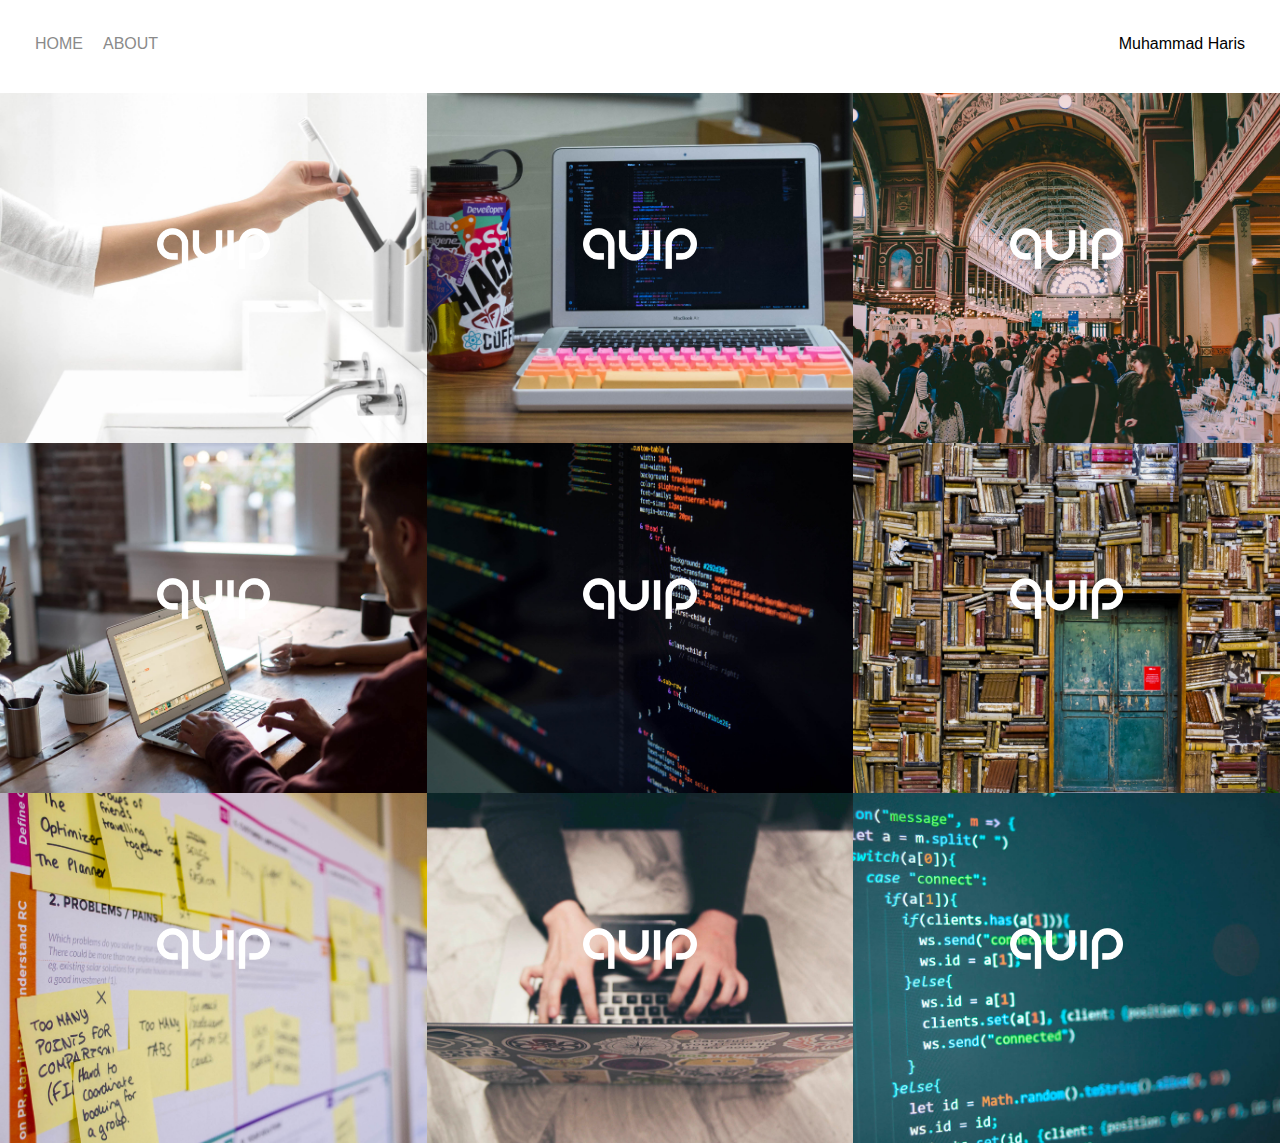
<file: HTML_CSS_Projects/HTML5/index.html>
<!DOCTYPE html>
<html lang="en">
  <head>
    <meta charset="UTF-8" />
    <title>Portfolio</title>
    <link rel="stylesheet" href="styles.css" />
  </head>
  <body>
    <!-- <div class="placeholder">iam in a div</div>
    <div class="anotherClass">i am in another class</div> -->
    <div class="container">
      <div class="nav-wrapper">
        <div class="left-col">
          <div class="nav-link-wrapper">
            <a href="index.html">Home</a>
          </div>
          <div class="nav-link-wrapper">
            <a href="about.html">About</a>
          </div>
        </div>
        <div class="right-col">
          <div class="brand">
            <div>Muhammad Haris</div>
          </div>
        </div>
      </div>

      <div class="content-wrapper">
        <div class="portfolio-items-wrapper">
          <div class="portfolio-item-wrapper">
            <div
              class="portfolio-img-background"
              style="background-image: url(images/portfolio1.jpg)"
            >
              <div class="img-text-wrapper">
                <div class="logo-wrapper">
                  <img src="images/logos/quip.png " alt="" />
                </div>
                <div class="subtitle">i built this project .....</div>
              </div>
            </div>
          </div>

          <!--  -->
          <div class="portfolio-item-wrapper">
            <div
              class="portfolio-img-background"
              style="background-image: url(images/portfolio2.jpg)"
            >
              <div class="img-text-wrapper">
                <div class="logo-wrapper">
                  <img src="images/logos/quip.png " alt="" />
                </div>
                <div class="subtitle">i built this project .....</div>
              </div>
            </div>
          </div>

          <!--  -->

          <div class="portfolio-item-wrapper">
            <div
              class="portfolio-img-background"
              style="background-image: url(images/portfolio3.jpg)"
            >
              <div class="img-text-wrapper">
                <div class="logo-wrapper">
                  <img src="images/logos/quip.png " alt="" />
                </div>
                <div class="subtitle">i built this project .....</div>
              </div>
            </div>
          </div>

          <!--  -->

          <div class="portfolio-item-wrapper">
            <div
              class="portfolio-img-background"
              style="background-image: url(images/portfolio4.jpg)"
            >
              <div class="img-text-wrapper">
                <div class="logo-wrapper">
                  <img src="images/logos/quip.png " alt="" />
                </div>
                <div class="subtitle">i built this project .....</div>
              </div>
            </div>
          </div>
          <!--  -->
          <div class="portfolio-item-wrapper">
            <div
              class="portfolio-img-background"
              style="background-image: url(images/portfolio5.jpg)"
            >
              <div class="img-text-wrapper">
                <div class="logo-wrapper">
                  <img src="images/logos/quip.png " alt="" />
                </div>
                <div class="subtitle">i built this project .....</div>
              </div>
            </div>
          </div>
          <!--  -->
          <div class="portfolio-item-wrapper">
            <div
              class="portfolio-img-background"
              style="background-image: url(images/portfolio6.jpg)"
            >
              <div class="img-text-wrapper">
                <div class="logo-wrapper">
                  <img src="images/logos/quip.png " alt="" />
                </div>
                <div class="subtitle">i built this project .....</div>
              </div>
            </div>
          </div>
          <!--  -->
          <div class="portfolio-item-wrapper">
            <div
              class="portfolio-img-background"
              style="background-image: url(images/portfolio7.jpg)"
            >
              <div class="img-text-wrapper">
                <div class="logo-wrapper">
                  <img src="images/logos/quip.png " alt="" />
                </div>
                <div class="subtitle">i built this project .....</div>
              </div>
            </div>
          </div>
          <!--  -->
          <div class="portfolio-item-wrapper">
            <div
              class="portfolio-img-background"
              style="background-image: url(images/portfolio8.jpg)"
            >
              <div class="img-text-wrapper">
                <div class="logo-wrapper">
                  <img src="images/logos/quip.png " alt="" />
                </div>
                <div class="subtitle">i built this project .....</div>
              </div>
            </div>
          </div>
          <!--  -->
          <div class="portfolio-item-wrapper">
            <div
              class="portfolio-img-background"
              style="background-image: url(images/portfolio9.jpg)"
            >
              <div class="img-text-wrapper">
                <div class="logo-wrapper">
                  <img src="images/logos/quip.png " alt="" />
                </div>
                <div class="subtitle">i built this project</div>
              </div>
            </div>
          </div>
          <!--  -->
        </div>
      </div>
    </div>
  </body>
  <script>
    const portFolioItems = document.querySelectorAll(".portfolio-item-wrapper");
    portFolioItems.forEach((portFolioItem) => {
      portFolioItem.addEventListener("mouseover", () => {
        //console.log(portFolioItem );
        portFolioItem.childNodes[1].classList.add("img-darken");
      });
    });

    portFolioItems.forEach((portFolioItem) => {
      portFolioItem.addEventListener("mouseout", () => {
        //console.log(portFolioItem );
        portFolioItem.childNodes[1].classList.remove("img-darken");
      });
    });
  </script>
</html>
</file>
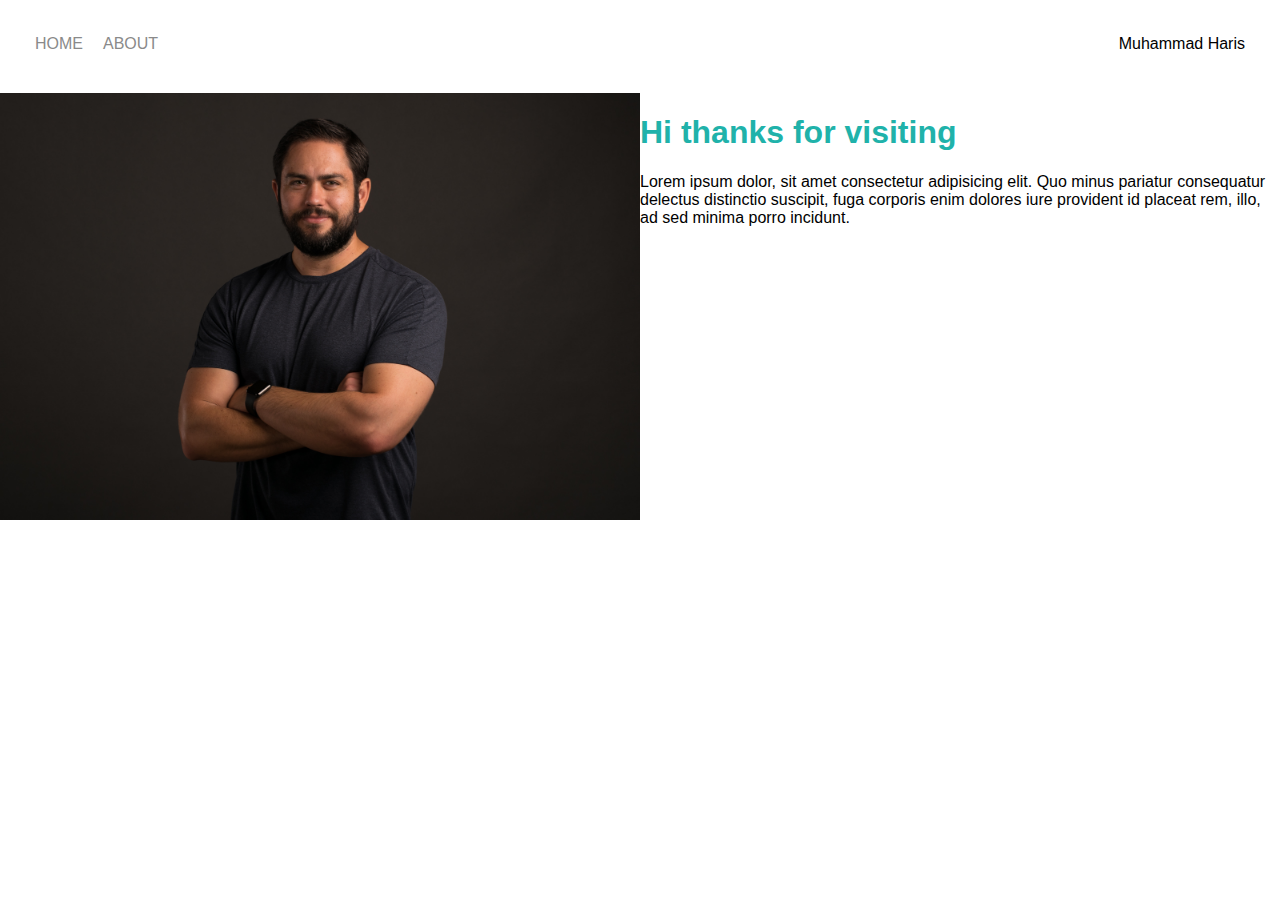
<file: HTML_CSS_Projects/HTML5/about.html>
<!DOCTYPE html>
<html lang="en">
  <head>
    <meta charset="UTF-8" />
    <title>About</title>
    <link rel="stylesheet" href="styles.css" />
  </head>
  <body>
    <!-- <div class="placeholder">iam in a div</div>
    <div class="anotherClass">i am in another class</div> -->
    <div class="container">
      <div class="nav-wrapper">
        <div class="left-col">
          <div class="nav-link-wrapper">
            <a href="index.html">Home</a>
          </div>
          <div class="nav-link-wrapper">
            <a href="about.html">About</a>
          </div>
        </div>
        <div class="right-col">
          <div class="brand">
            <div>Muhammad Haris</div>
          </div>
        </div>
      </div>

      <div class="content-wrapper"></div>
      <div class="two-column-wrapper">
        <div class="profile-image-wrapper">
          <img src="images/profile.jpg" alt="Muhammad Haris" />
        </div>
        <div class="profile-content-wrapper">
          <h1>Hi thanks for visiting</h1>
          Lorem ipsum dolor, sit amet consectetur adipisicing elit. Quo minus
          pariatur consequatur delectus distinctio suscipit, fuga corporis enim
          dolores iure provident id placeat rem, illo, ad sed minima porro
          incidunt.
        </div>
      </div>
    </div>
  </body>
</html>
</file>
<file: HTML_CSS_Projects/HTML5/styles.css>
/* Master Styles */
body {
  margin: 0px;
  font-family: Arial, Helvetica, sans-serif;
}
.container {
  display: grid;
  grid-template-columns: 1fr;
}
/* Nav styles */
.nav-wrapper {
  display: flex;
  justify-content: space-between;
  padding: 35px;
}
.left-col {
  display: flex;
}

.nav-wrapper > .left-col > div {
  margin-right: 20px;
  font: size 0.9em;
  text-transform: uppercase;
}
.nav-link-wrapper {
  height: 22px;
  border-bottom: 1px solid transparent;
  transition: border-bottom 0.5s;
}
.nav-link-wrapper a {
  color: #8a8a8a;
  text-decoration: none;
  transition: color 0.5s;
}
.nav-link-wrapper:hover {
  border-bottom: 1px solid rgb(80, 77, 77);
}
.nav-link-wrapper a:hover {
  color: rgb(80, 77, 77);
}
/* Portfolio styles */
.portfolio-items-wrapper {
  display: grid;
  grid-template-columns: 1fr 1fr 1fr;
}
.portfolio-item-wrapper {
  position: relative;
}
.portfolio-img-background {
  height: 350px;
  width: 100%;
  background-size: cover;
  background-position: center;
  background-repeat: no-repeat;
}
.img-text-wrapper {
  position: absolute;
  top: 0;
  display: flex;
  flex-direction: column;
  justify-content: center;
  align-items: center;
  height: 100%;
  /* width: 50%; */
  text-align: center;
  margin-left: 100px;
  margin-right: 100px;

  /* text-overflow: clip; */
}
.logo-wrapper img {
  width: 50%;
  margin-bottom: 20px;
}
/* specific to selector */
.img-text-wrapper .subtitle {
  transition: 1s;
  color: transparent;
  font-weight: 600;
}
.img-text-wrapper:hover .subtitle {
  font-weight: 600;
  color: lightseagreen;
  font-size: 12;
}
.img-darken {
  transition: 1s;
  filter: brightness(50%);
}
.two-column-wrapper {
  display: grid;
  grid-template-columns: 1fr 1fr;
}
.profile-image-wrapper img {
  width: 100%;
}
.profile-content-wrapper {
  margin: 30;
}
.profile-content-wrapper h1 {
  color: lightseagreen;
}
</file>
